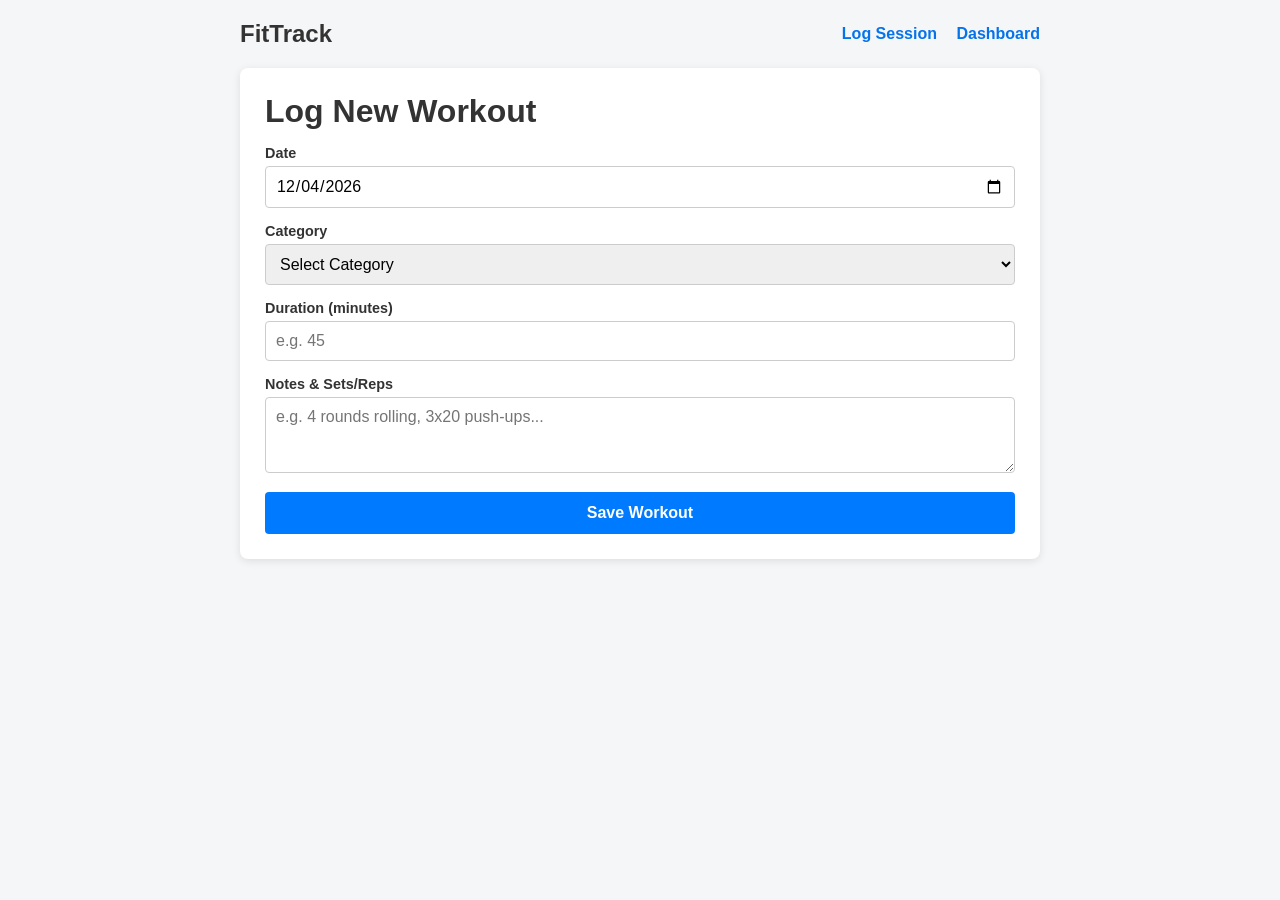
<file: index.html>
<!DOCTYPE html>
<html lang="en">
<head>
    <meta charset="UTF-8">
    <meta name="viewport" content="width=device-width, initial-scale=1.0">
    <title>FitTrack - Log Workout</title>
    <link rel="stylesheet" href="./styles.css">
</head>
<body>

    <header>
        <h2>FitTrack</h2>
        <nav>
            <a href="index.html">Log Session</a>
            <a href="dashboard.html">Dashboard</a>
        </nav>
    </header>

    <div class="card">
        <h1>Log New Workout</h1>
        <div id="successAlert" class="alert">Workout saved successfully!</div>
        
        <form id="workoutForm">
            <div class="form-group">
                <label for="date">Date</label>
                <input type="date" id="date" required>
            </div>

            <div class="form-group">
                <label for="category">Category</label>
                <select id="category" required>
                    <option value="">Select Category</option>
                    <option value="Jiu-Jitsu / Sparring">Jiu-Jitsu / Sparring</option>
                    <option value="Bodyweight & Core">Bodyweight & Core</option>
                    <option value="Dumbbell Training">Dumbbell Training</option>
                    <option value="Cardio / Walking">Cardio / Walking</option>
                </select>
            </div>

            <div class="form-group">
                <label for="duration">Duration (minutes)</label>
                <input type="number" id="duration" placeholder="e.g. 45" min="1" required>
            </div>

            <div class="form-group">
                <label for="notes">Notes & Sets/Reps</label>
                <textarea id="notes" rows="3" placeholder="e.g. 4 rounds rolling, 3x20 push-ups..."></textarea>
            </div>

            <button type="submit">Save Workout</button>
        </form>
    </div>

    <script src="./script.js"></script>
</body>
</html>
</file>
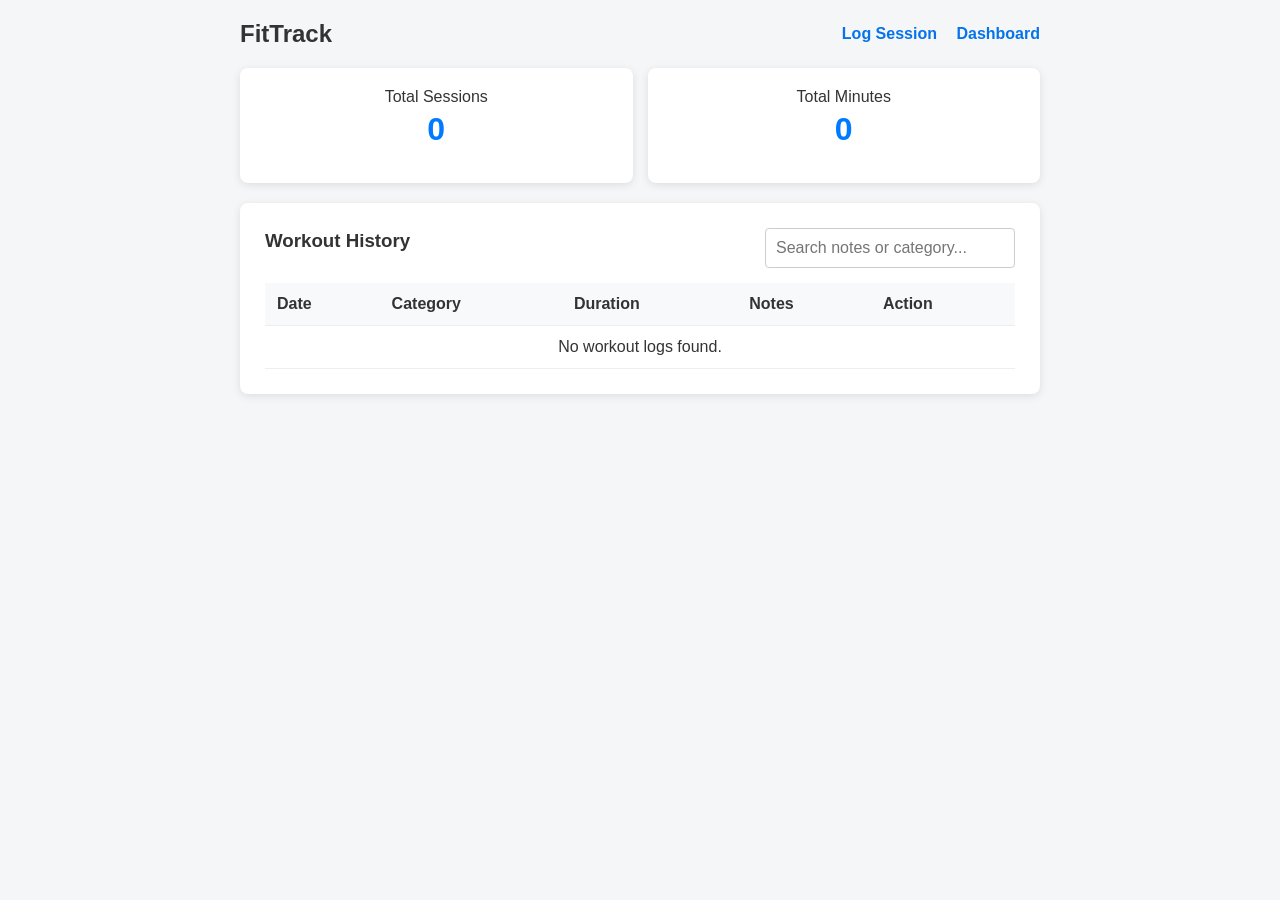
<file: dashboard.html>
<!DOCTYPE html>
<html lang="en">
<head>
    <meta charset="UTF-8">
    <meta name="viewport" content="width=device-width, initial-scale=1.0">
    <title>FitTrack - Dashboard</title>
    <link rel="stylesheet" href="./styles.css">
</head>
<body>

    <header>
        <h2>FitTrack</h2>
        <nav>
            <a href="index.html">Log Session</a>
            <a href="dashboard.html">Dashboard</a>
        </nav>
    </header>

    <div class="container">
        <div class="stats-grid">
            <div class="stat-card">
                <p>Total Sessions</p>
                <h3 id="totalSessions">0</h3>
            </div>
            <div class="stat-card">
                <p>Total Minutes</p>
                <h3 id="totalMinutes">0</h3>
            </div>
        </div>

        <div class="card">
            <div class="controls">
                <h3>Workout History</h3>
                <input type="text" id="searchInput" placeholder="Search notes or category..." onkeyup="filterWorkouts()">
            </div>

            <table>
                <thead>
                    <tr>
                        <th>Date</th>
                        <th>Category</th>
                        <th>Duration</th>
                        <th>Notes</th>
                        <th>Action</th>
                    </tr>
                </thead>
                <tbody id="workoutTableBody">
                
                </tbody>
            </table>
        </div>
    </div>

    <script src="./script.js"></script>
</body>
</html>
</file>
<file: styles.css>
* { 
    box-sizing: border-box; 
    font-family: Arial, sans-serif; 
    margin: 0; 
    padding: 0; 
}

body { 
    background-color: #f5f6f8; 
    padding: 20px; 
    color: #333; 
}

header { 
    display: flex; 
    justify-content: space-between; 
    align-items: center; 
    max-width: 800px; 
    margin: 0 auto 20px auto; 
}

nav a { 
    text-decoration: none; 
    color: #0573e9; 
    font-weight: bold; 
    margin-left: 15px; 
}

.container, .card { 
    max-width: 800px; 
    margin: 0 auto; 
}

.card { 
    background: #fff; 
    padding: 25px; 
    border-radius: 8px; 
    box-shadow: 0 2px 8px rgba(0,0,0,0.1); 
}

h1, h3 { 
    margin-bottom: 15px; 
}

.form-group { 
    margin-bottom: 15px; 
}

label { 
    display: block; 
    margin-bottom: 5px; 
    font-weight: bold; 
    font-size: 0.9rem; 
}

input, select, textarea { 
    width: 100%; 
    padding: 10px; 
    border: 1px solid #ccc; 
    border-radius: 4px; 
    font-size: 1rem; 
}

button { 
    background-color: #007bff; 
    color: white; 
    border: none; 
    padding: 12px; 
    width: 100%; 
    border-radius: 4px; 
    font-size: 1rem; 
    cursor: pointer; 
    font-weight: bold; 
}

button:hover { 
    background-color: #0056b3; 
}

.alert { 
    display: none; 
    padding: 10px; 
    margin-bottom: 15px; 
    background-color: #d4edda; 
    color: #155724; 
    border-radius: 4px; 
    text-align: center; 
}

.stats-grid { 
    display: grid; 
    grid-template-columns: repeat(auto-fit, minmax(200px, 1fr)); 
    gap: 15px; 
    margin-bottom: 20px; 
}

.stat-card { 
    background: #fff; 
    padding: 20px; 
    border-radius: 8px; 
    box-shadow: 0 2px 8px rgba(0,0,0,0.1); 
    text-align: center; 
}

.stat-card h3 { 
    font-size: 2rem; 
    color: #007bff; 
    margin-top: 5px; 
}

.controls { 
    display: flex; 
    justify-content: space-between; 
    align-items: center; 
    margin-bottom: 15px; 
    gap: 10px; 
    flex-wrap: wrap;
}

.controls input[type="text"] { 
    max-width: 250px; 
}

table { 
    width: 100%; 
    border-collapse: collapse; 
    margin-top: 10px; 
}

th, td { 
    padding: 12px; 
    text-align: left; 
    border-bottom: 1px solid #eee; 
}

th { 
    background-color: #f8f9fa; 
}

.btn-delete { 
    background: #dc3545; 
    color: white; 
    border: none; 
    padding: 5px 10px; 
    border-radius: 4px; 
    cursor: pointer; 
    width: auto;
}

.btn-delete:hover { 
    background: #c82333; 
}
</file>
